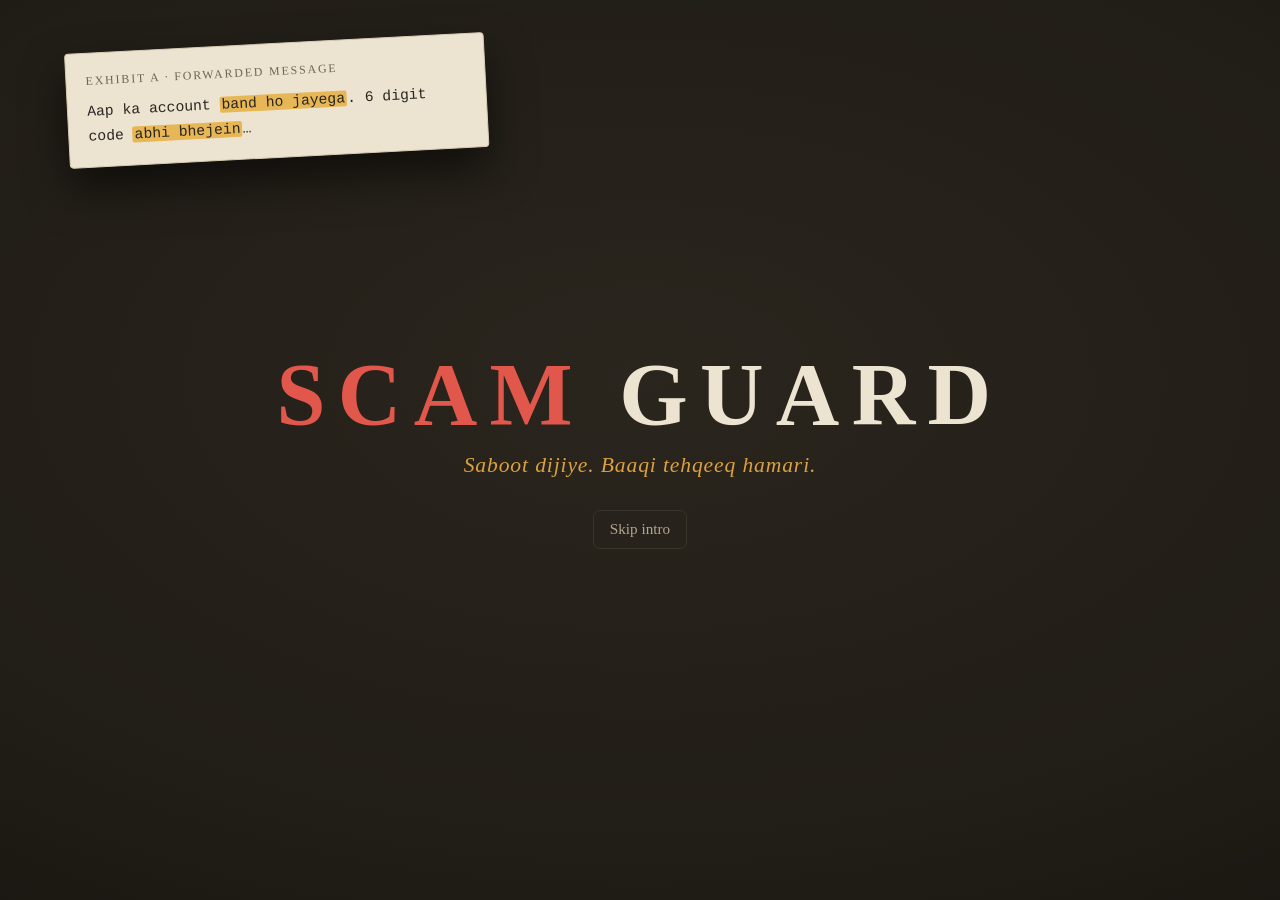
<file: web/cinematic/index.html>
<!doctype html>
<html lang="en">
  <head>
    <meta charset="utf-8" />
    <meta name="viewport" content="width=device-width, initial-scale=1" />
    <title>Scam Guard — Case File</title>
    <meta name="description" content="A forensic scam check. You hand over the evidence; the detective reads it. Nothing you send is stored." />
    <link rel="stylesheet" href="styles.css?v=3" />
  </head>
  <body>
    <!-- cosmetic layers (decorative only) -->
    <div class="grain" aria-hidden="true"></div>
    <div class="vignette" aria-hidden="true"></div>
    <div class="letterbox lb-top" aria-hidden="true"></div>
    <div class="letterbox lb-bottom" aria-hidden="true"></div>

    <!-- safety: verdict + advice announced here the instant data arrives, never delayed -->
    <div id="announce" class="sr-only" role="status" aria-live="assertive"></div>

    <!-- cold open -->
    <div id="intro" class="intro">
      <!-- beige evidence note, top-left (decorative prop) -->
      <article class="intro-note" aria-hidden="true">
        <p class="exhibit-h">Exhibit A · Forwarded message</p>
        <p class="intro-note-body">Aap ka account <span class="hl-static">band ho jayega</span>. 6 digit code <span class="hl-static">abhi bhejein</span>…</p>
      </article>

      <div class="intro-inner">
        <h1 class="title-card"><span class="t-scam">SCAM</span> <span class="t-guard">GUARD</span></h1>
        <p class="tagline" dir="auto">Saboot dijiye. Baaqi tehqeeq hamari.</p>
        <button id="skip-intro" class="btn-ghost" type="button">Skip intro</button>
      </div>
    </div>

    <main id="stage" class="stage" hidden>
      <div class="wrap">
        <header class="masthead">
          <span class="brand"><span class="sweep">SCAM GUARD</span></span>
          <span id="case-meta" class="case-meta">CASE FILE 0000 · STANDBY</span>
        </header>

        <!-- evidence tray -->
        <form id="form" class="tray" autocomplete="off">
          <div class="tray-grid">
            <div>
              <label class="lbl" for="text">Evidence — paste the message</label>
              <textarea id="text" name="text" dir="auto" spellcheck="false"
                placeholder="Paste the forwarded message here…"></textarea>
            </div>
            <div class="tray-side">
              <label class="lbl" for="image">Or a screenshot</label>
              <input id="image" name="image" type="file" accept="image/*" />
              <label class="lbl" for="session_id">Case id <span class="muted">(optional)</span></label>
              <input id="session_id" name="session_id" type="text" dir="auto" placeholder="e.g. case-01" />
              <div class="tray-actions">
                <button id="submit" class="btn-primary" type="submit">Hand over evidence</button>
                <button id="reset" class="btn-ghost" type="button">Clear</button>
              </div>
            </div>
          </div>
          <div class="presenter">
            <span class="presenter-lbl">Presenter</span>
            <button class="scenario" type="button" data-scenario="scam"><kbd>1</kbd> Success</button>
            <button class="scenario" type="button" data-scenario="blurry"><kbd>2</kbd> Blurry screenshot</button>
            <button class="scenario" type="button" data-scenario="injection"><kbd>3</kbd> Injection attempt</button>
          </div>
        </form>

        <!-- the case: exhibit + verdict, two columns on wide screens -->
        <section id="case" class="case" hidden>
          <div class="case-grid">
            <div class="col-left">
              <article class="exhibit">
                <p class="exhibit-h">Exhibit A · Forwarded message</p>
                <pre id="evidence" class="evidence" dir="auto" tabindex="0"></pre>
              </article>
              <p class="inert-note">URLs are shown as plain text only — they are never opened.</p>

              <h2 id="cues-head" class="section-h">Quoted cues</h2>
              <p id="cue-tags" class="cue-tags" dir="auto"></p>
            </div>

            <div class="col-right">
              <p class="kicker">The verdict</p>
              <p id="v-state" class="v-state"></p>
              <p id="v-score" class="v-score"></p>
              <hr class="rule" />
              <div id="advice" class="credits" dir="auto"></div>
            </div>
          </div>

          <!-- nine-step film strip -->
          <ol id="strip" class="strip" aria-label="The nine pipeline steps"></ol>
          <p class="legend"><span class="g-model">◉</span> Model decides&nbsp;&nbsp;·&nbsp;&nbsp;<span class="g-code">□</span> Code decides</p>
        </section>

        <div id="error" class="error" hidden role="alert"></div>

        <footer class="colophon">
          Message content is never logged or stored. This page only displays the API's result.
        </footer>
      </div>
    </main>

    <script src="app.js?v=3"></script>
  </body>
</html>
</file>
<file: web/cinematic/styles.css>
/* Scam Guard — cinematic noir case file. No third-party fonts/scripts. System serif + mono. */

:root {
  --black: #000;
  --stage: #211d17;        /* warm dark stage */
  --stage-2: #2a251d;      /* raised panels */
  --stage-3: #322c22;
  --line: #3b3327;
  --paper: #ece3d0;        /* exhibit card */
  --paper-edge: #d8ccb2;
  --ink-text: #2a2521;     /* text on paper */
  --cream: #ece3d0;        /* light text on the dark stage */
  --muted: #b1a68f;        /* muted warm label */
  --amber: #dca13f;        /* cues / tags / model steps */
  --amber-hi: #e7b655;     /* highlighter fill */
  --red: #e2574c;          /* scam */
  --teal: #6bb3a7;         /* no red flags found (benign) */
  --fog: #a89d89;          /* unsure */
  --serif: ui-serif, Georgia, "Times New Roman", serif;
  --mono: ui-monospace, "SFMono-Regular", "Consolas", "Liberation Mono", monospace;
  --bar: 4.5vh;            /* letterbox bar height on wide screens */
}

* { box-sizing: border-box; }
/* The hidden attribute must always win, even over rules that set an explicit display
   (e.g. .intro { display: grid }). Without this the dismissed intro keeps covering the
   page and blocks typing/clicks on the form underneath. */
[hidden] { display: none !important; }
html, body { margin: 0; }
body {
  background: var(--stage);
  background-image: radial-gradient(130% 100% at 50% 32%, var(--stage-2) 0%, var(--stage) 58%, #17140f 100%);
  background-attachment: fixed;
  color: var(--cream);
  font-family: var(--serif);
  font-size: 16px;
  line-height: 1.55;
  min-height: 100vh;
  overflow-x: hidden;
}

/* ---- cosmetic overlays ---- */
.grain {
  position: fixed; inset: 0; pointer-events: none; z-index: 50; opacity: 0.05;
  background-image: url("data:image/svg+xml,%3Csvg xmlns='http://www.w3.org/2000/svg' width='140' height='140'%3E%3Cfilter id='n'%3E%3CfeTurbulence type='fractalNoise' baseFrequency='0.8' numOctaves='2' stitchTiles='stitch'/%3E%3C/filter%3E%3Crect width='100%25' height='100%25' filter='url(%23n)'/%3E%3C/svg%3E");
}
.vignette {
  position: fixed; inset: 0; pointer-events: none; z-index: 49;
  background: radial-gradient(125% 95% at 50% 40%, transparent 52%, rgba(0,0,0,0.72) 100%);
}
/* letterbox bars (wide screens only) */
.letterbox { position: fixed; left: 0; right: 0; height: var(--bar); background: var(--black); z-index: 48; display: none; }
.lb-top { top: 0; }
.lb-bottom { bottom: 0; }

.sr-only {
  position: absolute !important; width: 1px; height: 1px; padding: 0; margin: -1px;
  overflow: hidden; clip: rect(0,0,0,0); white-space: nowrap; border: 0;
}
.muted { color: var(--muted); font-size: 0.85em; }

/* ---- cold open ---- */
.intro {
  position: fixed; inset: 0; z-index: 60;
  /* brownish-black, matching the case-file stage */
  background: var(--stage);
  background-image: radial-gradient(120% 95% at 50% 42%, var(--stage-2) 0%, var(--stage) 55%, #130f0a 100%);
  display: grid; place-items: center; text-align: center; overflow: hidden;
}
/* grain + vignette sit over the intro too (they are fixed) */

/* beige evidence note, top-left */
.intro-note {
  position: absolute; top: clamp(1.2rem, 6vh, 4rem); left: clamp(1rem, 5vw, 4.5rem);
  max-width: min(74vw, 420px);
  background: var(--paper); color: var(--ink-text);
  border: 1px solid var(--paper-edge); border-radius: 4px;
  padding: 1.1rem 1.2rem; text-align: left;
  box-shadow: 0 22px 44px rgba(0,0,0,0.55);
  transform: rotate(-3deg); transform-origin: top left;
  opacity: 0; animation: note-in 800ms cubic-bezier(0.2,0.8,0.2,1) 250ms forwards;
}
.intro-note .exhibit-h {
  font-family: var(--serif); font-size: 0.74rem; letter-spacing: 0.16em;
  text-transform: uppercase; color: #6f6453; margin: 0 0 0.6rem;
}
.intro-note-body { font-family: var(--mono); font-size: 0.92rem; line-height: 1.7; margin: 0; }
.hl-static { background: var(--amber-hi); border-radius: 2px; padding: 0 2px; }

.intro-inner { padding: 2rem; position: relative; z-index: 1; }
.title-card {
  font-family: var(--serif); font-weight: 700;
  letter-spacing: 0.14em; font-size: clamp(2.4rem, 12vw, 5.5rem); line-height: 1;
  margin: 0 0 0.6rem; opacity: 0; animation: fade-in 700ms ease forwards;
}
.title-card .t-scam { color: var(--red); }
.title-card .t-guard { color: var(--cream); }
.tagline {
  font-family: var(--serif); color: var(--amber); font-style: italic;
  letter-spacing: 0.04em; font-size: clamp(1rem, 3.5vw, 1.35rem);
  margin: 0 0 1.7rem; opacity: 0; animation: fade-in 700ms ease 400ms forwards;
}
.intro #skip-intro { opacity: 0; animation: fade-in 500ms ease 700ms forwards; }
.intro.closing { animation: fade-out 600ms ease forwards; }

/* ---- stage ---- */
.stage { position: relative; z-index: 10; }
.wrap {
  max-width: 1180px; margin: 0 auto;
  padding: calc(var(--bar) + 1.4rem) 1.4rem calc(var(--bar) + 1.6rem);
}

.masthead {
  display: flex; align-items: baseline; justify-content: space-between;
  gap: 1rem; flex-wrap: wrap; margin-bottom: 1.6rem;
}
.brand {
  font-weight: 600; letter-spacing: 0.32em; font-size: clamp(1.2rem, 3.6vw, 1.7rem);
  color: var(--cream); position: relative; display: inline-block;
}
.sweep { position: relative; display: inline-block; }
.sweep::after {
  content: ""; position: absolute; inset: 0;
  background: linear-gradient(100deg, transparent 38%, rgba(236,227,208,0.5) 50%, transparent 62%);
  mix-blend-mode: screen; transform: translateX(-130%);
  animation: sweep 7s ease-in-out infinite; pointer-events: none;
}
.case-meta { font-family: var(--mono); font-size: 0.8rem; letter-spacing: 0.14em; color: var(--muted); text-transform: uppercase; }

/* ---- evidence tray ---- */
.tray { background: var(--stage-2); border: 1px solid var(--line); border-radius: 10px; padding: 1.2rem; }
.tray-grid { display: grid; grid-template-columns: 1fr; gap: 1rem; }
@media (min-width: 720px) { .tray-grid { grid-template-columns: 1.6fr 1fr; } }
.tray-side { display: flex; flex-direction: column; }
.lbl {
  display: block; font-family: var(--mono); font-size: 0.72rem; letter-spacing: 0.1em;
  text-transform: uppercase; color: var(--muted); margin: 0.9rem 0 0.4rem;
}
.lbl:first-child, .tray-side .lbl:first-child { margin-top: 0; }
textarea, input[type="text"], input[type="file"] {
  width: 100%; background: var(--stage-3); color: var(--cream);
  border: 1px solid var(--line); border-radius: 7px; padding: 0.6rem 0.7rem;
  font-family: var(--mono); font-size: 0.95rem;
}
textarea { min-height: 150px; resize: vertical; line-height: 1.5; }
textarea::placeholder, input::placeholder { color: #857c6c; }
:focus-visible { outline: 2px solid var(--amber); outline-offset: 2px; }

.tray-actions { display: flex; gap: 0.6rem; margin-top: auto; padding-top: 1rem; flex-wrap: wrap; }
.btn-primary {
  background: var(--paper); color: var(--ink-text); border: 0; border-radius: 7px;
  padding: 0.65rem 1.2rem; font-family: var(--serif); font-size: 1rem; font-weight: 600;
  letter-spacing: 0.02em; cursor: pointer;
}
.btn-primary:hover { background: #fff; }
.btn-primary:disabled { opacity: 0.6; cursor: default; }
.btn-ghost {
  background: transparent; color: var(--muted); border: 1px solid var(--line);
  border-radius: 7px; padding: 0.6rem 1rem; font-family: var(--serif); font-size: 0.95rem; cursor: pointer;
}
.btn-ghost:hover { color: var(--cream); border-color: var(--muted); }

.presenter {
  display: flex; align-items: center; gap: 0.5rem; flex-wrap: wrap;
  margin-top: 1.1rem; padding-top: 1rem; border-top: 1px dashed var(--line);
}
.presenter-lbl { font-family: var(--mono); font-size: 0.7rem; letter-spacing: 0.1em; text-transform: uppercase; color: var(--muted); }
.scenario {
  background: var(--stage-3); color: var(--cream); border: 1px solid var(--line);
  border-radius: 999px; padding: 0.35rem 0.8rem; font-family: var(--mono); font-size: 0.8rem; cursor: pointer;
}
.scenario:hover { border-color: var(--amber); }
kbd { font-family: var(--mono); background: var(--black); border: 1px solid var(--line); border-radius: 4px; padding: 0 0.35rem; margin-right: 0.3rem; font-size: 0.75rem; }

/* ---- the case layout ---- */
.case { margin-top: 1.6rem; }
.case-grid { display: grid; grid-template-columns: 1fr; gap: 1.8rem; align-items: start; }
@media (min-width: 860px) { .case-grid { grid-template-columns: 1fr 1fr; gap: 2.4rem; } }

/* exhibit paper card */
.exhibit {
  background: var(--paper); color: var(--ink-text);
  border: 1px solid var(--paper-edge); border-radius: 4px;
  padding: 1.3rem 1.4rem; box-shadow: 0 22px 44px rgba(0,0,0,0.5);
  transform: rotate(-1.4deg); transform-origin: top left;
}
.exhibit.in { animation: exhibit-in 600ms cubic-bezier(0.2,0.8,0.2,1) forwards; }
.exhibit-h {
  font-family: var(--serif); font-size: 0.82rem; letter-spacing: 0.18em;
  text-transform: uppercase; color: #6f6453; margin: 0 0 0.8rem;
}
.evidence {
  font-family: var(--mono); font-size: 0.98rem; line-height: 1.7;
  white-space: pre-wrap; word-break: break-word; margin: 0; color: var(--ink-text);
}
.evidence mark.cue { background: transparent; color: var(--ink-text); position: relative; padding: 0 2px; border-radius: 2px; }
.evidence mark.cue .hl {
  position: absolute; left: 0; top: 0; bottom: 0; right: 0; z-index: 0;
  background: var(--amber-hi); border-radius: 2px;
  transform: scaleX(0); transform-origin: left; transition: transform 500ms ease;
}
.evidence mark.cue.sweep .hl { transform: scaleX(1); }
.evidence mark.cue .tx { position: relative; z-index: 1; }
.inert-note { color: var(--muted); font-size: 0.78rem; margin: 0.7rem 0 0; }

.section-h {
  font-family: var(--serif); font-size: 0.86rem; letter-spacing: 0.16em;
  text-transform: uppercase; color: var(--muted); margin: 1.6rem 0 0.7rem;
}
.cue-tags {
  font-family: var(--mono); font-size: 0.92rem; color: var(--amber);
  border-left: 3px solid var(--amber); padding-left: 0.7rem; margin: 0; line-height: 1.8; word-break: break-word;
}
.cue-tags .none { color: var(--muted); border: 0; }

/* verdict column */
.col-right { padding-top: 0.5rem; }
.kicker { font-family: var(--serif); letter-spacing: 0.3em; text-transform: uppercase; color: var(--muted); font-size: 0.9rem; margin: 0 0 0.3rem; }
.v-state {
  font-family: var(--serif); font-weight: 700; line-height: 0.98;
  font-size: clamp(2.6rem, 11vw, 5.2rem); letter-spacing: 0.02em; margin: 0;
  color: var(--cream); opacity: 0; transform: translateY(10px) scale(0.98);
}
.v-state.in { animation: verdict-in 650ms cubic-bezier(0.2,0.8,0.2,1) forwards; }
.v-score { font-family: var(--mono); font-size: 0.82rem; color: var(--muted); margin: 0.6rem 0 0; }
.rule { border: 0; border-top: 1px solid var(--amber); max-width: 320px; margin: 1.2rem 0; opacity: 0.6; }
.credits { }
.credits .line {
  font-family: var(--serif); font-size: clamp(1.15rem, 3.2vw, 1.5rem); line-height: 1.7;
  color: var(--cream); opacity: 0; transform: translateY(10px);
}
.credits .line.in { animation: line-in 560ms ease forwards; }

/* colour grade per verdict — colour reinforces a word + state, never stands alone */
.case[data-verdict="scam"] .v-state { color: var(--red); }
.case[data-verdict="suspicious"] .v-state { color: var(--amber); }
.case[data-verdict="benign"] .v-state { color: var(--teal); font-size: clamp(2rem, 7vw, 3.4rem); }
.case[data-verdict="unsure"] .v-state { color: var(--fog); }
.case[data-verdict="incomplete"] .v-state { color: var(--fog); font-size: clamp(2rem, 7vw, 3.4rem); }

/* ---- film strip ---- */
.strip {
  list-style: none; margin: 2.4rem 0 0.7rem; padding: 0;
  display: grid; grid-template-columns: repeat(3, 1fr); gap: 0.6rem;
}
@media (min-width: 640px) { .strip { grid-template-columns: repeat(9, 1fr); } }
.frame {
  background: transparent; border: 1px solid var(--line); border-radius: 4px;
  padding: 0.7rem 0.4rem; text-align: center; opacity: 0; transform: translateY(8px);
}
.frame.in { animation: frame-in 420ms ease forwards; }
.frame .fglyph { font-size: 1.15rem; line-height: 1.5; color: var(--muted); }
.frame .fname { font-family: var(--mono); font-size: 0.68rem; letter-spacing: 0.06em; color: var(--muted); }
.frame .fstatus { font-family: var(--mono); font-size: 0.58rem; letter-spacing: 0.06em; text-transform: uppercase; color: #6a6052; margin-top: 0.2rem; min-height: 0.8em; }
.frame.model { border-color: var(--amber); }
.frame.model .fglyph, .frame.model .fname { color: var(--amber); }
.frame.is-ok .fstatus { color: var(--teal); }
.frame.is-skipped { opacity: 0.6; }
.frame.is-skipped .fstatus { color: var(--fog); }
.frame.is-error { border-color: var(--red); }
.frame.is-error .fglyph, .frame.is-error .fname, .frame.is-error .fstatus { color: var(--red); }

.legend { font-family: var(--mono); font-size: 0.72rem; letter-spacing: 0.08em; color: var(--muted); text-transform: uppercase; text-align: left; margin: 0.4rem 0 0; }
.legend .g-model { color: var(--amber); }
.legend .g-code { color: var(--muted); }

.error {
  background: var(--stage-2); border: 1px solid var(--red); border-left: 4px solid var(--red);
  color: var(--red); border-radius: 8px; padding: 0.9rem 1rem; margin-top: 1.2rem;
  font-family: var(--mono); font-size: 0.9rem;
}
.colophon { color: var(--muted); font-size: 0.78rem; text-align: center; margin-top: 2rem; }

/* ---- narrow screens: drop the letterbox, straighten the exhibit ---- */
@media (max-width: 640px) {
  :root { --bar: 0px; }
  .letterbox { display: none !important; }
  .exhibit { transform: none; }
}
@media (min-width: 700px) { .letterbox { display: block; } }

/* ---- animations (transform / opacity) ---- */
@keyframes fade-in { from { opacity: 0; transform: translateY(6px); } to { opacity: 1; transform: none; } }
@keyframes fade-out { from { opacity: 1; } to { opacity: 0; } }
@keyframes sweep { 0% { transform: translateX(-130%); } 55%, 100% { transform: translateX(130%); } }
@keyframes exhibit-in { from { opacity: 0; transform: rotate(-4deg) translateY(16px); } to { opacity: 1; transform: rotate(-1.4deg) translateY(0); } }
@keyframes verdict-in { from { opacity: 0; transform: translateY(10px) scale(0.98); } to { opacity: 1; transform: none; } }
@keyframes line-in { from { opacity: 0; transform: translateY(10px); } to { opacity: 1; transform: none; } }
@keyframes frame-in { to { opacity: 1; transform: none; } }
@keyframes note-in { from { opacity: 0; transform: rotate(-6deg) translateY(-18px); } to { opacity: 1; transform: rotate(-3deg) translateY(0); } }

/* ---- reduced motion: show final state instantly ---- */
@media (prefers-reduced-motion: reduce) {
  *, *::before, *::after { animation-duration: 0.001ms !important; animation-delay: 0ms !important; transition-duration: 0.001ms !important; }
  .sweep::after { display: none; }
  .title-card, .tagline, .v-state, .credits .line, .frame, .intro #skip-intro { opacity: 1; transform: none; }
  .intro-note { opacity: 1; transform: rotate(-3deg); }
  .exhibit { transform: rotate(-1.4deg); }
  @media (max-width: 640px) { .exhibit { transform: none; } }
  .evidence mark.cue .hl { transform: scaleX(1); }
}
</file>
